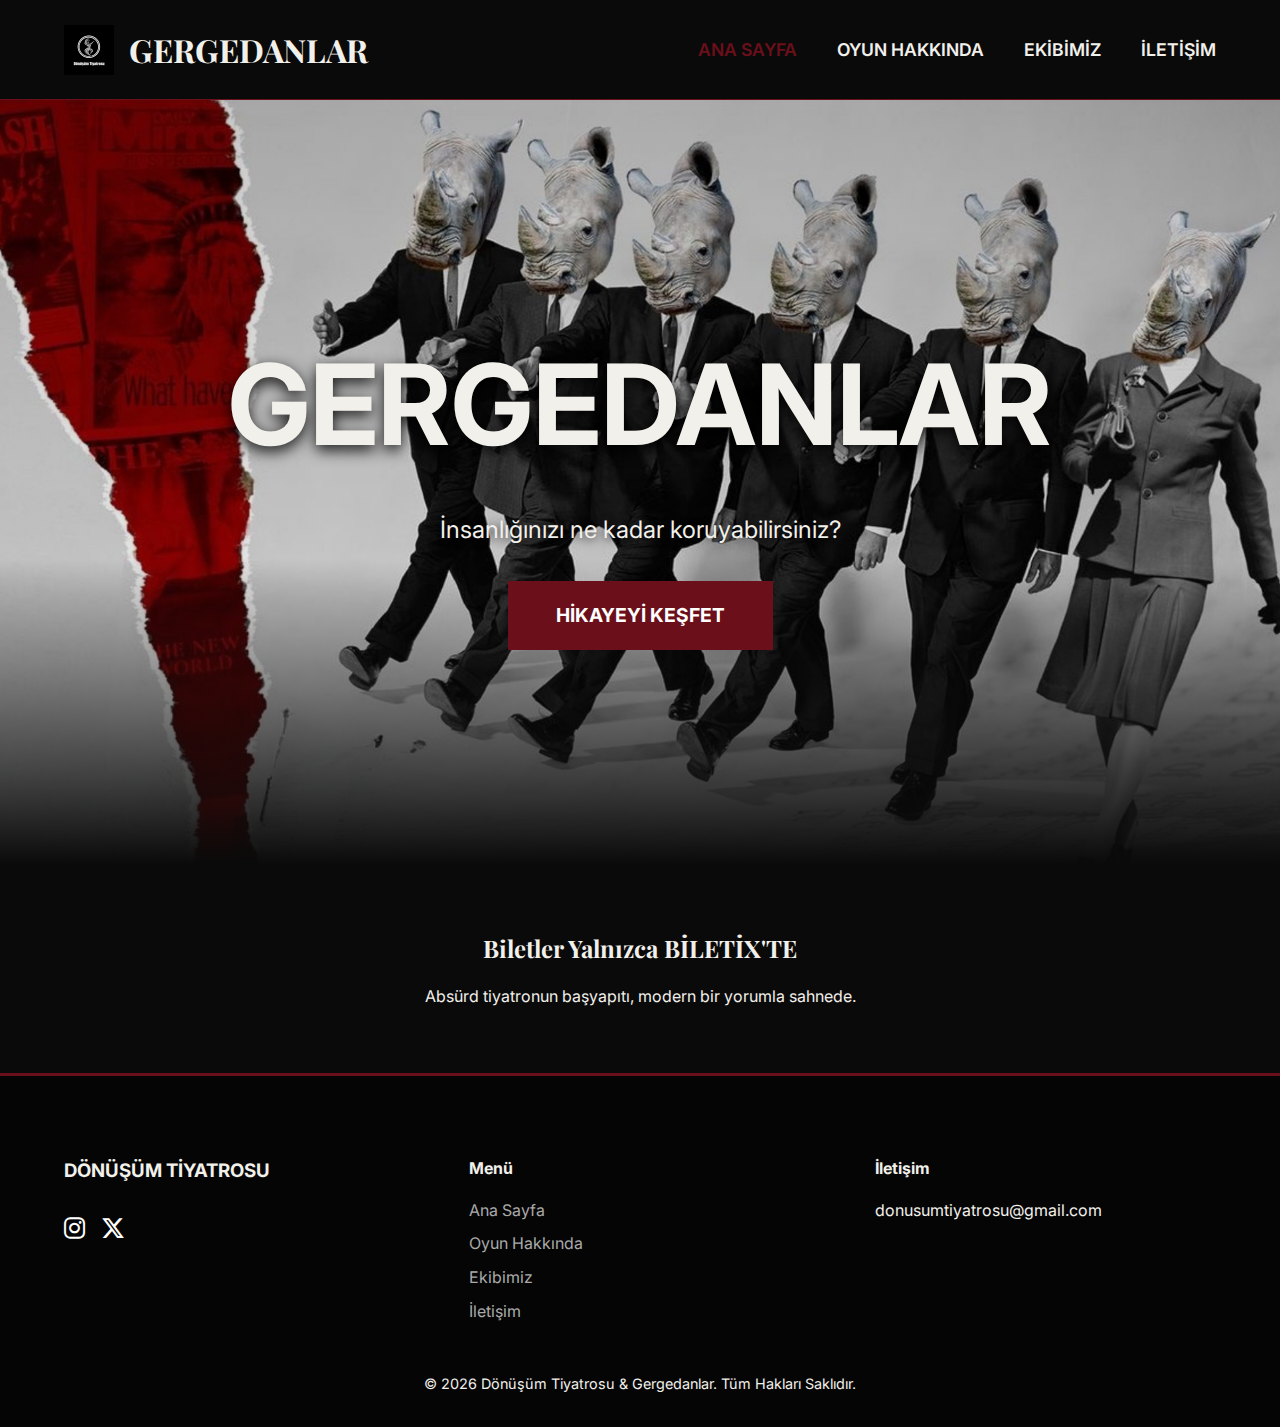
<file: index.html>
<!DOCTYPE html>
<html lang="tr">
<head>
    <meta charset="UTF-8">
    <meta name="viewport" content="width=device-width, initial-scale=1.0">
    <title>Gergedanlar - Ana Sayfa</title>
    <link rel="icon" type="image/jpeg" href="logo.jpeg">
    <link rel="stylesheet" href="style.css">
    <link rel="stylesheet" href="https://cdnjs.cloudflare.com/ajax/libs/font-awesome/6.5.1/css/all.min.css">
    <link href="https://fonts.googleapis.com/css2?family=Inter:wght@400;600&family=Playfair+Display:wght@700&display=swap" rel="stylesheet">
</head>
<body>

    <header>
        <a href="index.html" class="logo"><img src="logo.jpeg" alt="Logo"> <span>GERGEDANLAR</span></a>
        <nav>
            <ul>
                <li><a href="index.html" class="active">Ana Sayfa</a></li>
                <li><a href="about.html">Oyun Hakkında</a></li>
                <li><a href="team.html">Ekibimiz</a></li>
                <li><a href="contact.html">İletişim</a></li>
            </ul>
        </nav>
    </header>

    <!-- index-hero sınıfı eklendi (Resmi getiren bu) -->
    <section class="hero index-hero">
        <h1>GERGEDANLAR</h1>
        <p>İnsanlığınızı ne kadar koruyabilirsiniz?</p>
        <!-- Buton Linki about.html olarak düzeltildi -->
        <a href="about.html" class="btn">HİKAYEYİ KEŞFET</a>
    </section>

    <div class="container">
        <h2 style="text-align: center; font-family: var(--font-heading);">Biletler Yalnızca BİLETİX'TE</h2>
        <p style="text-align: center; color: #aaa; margin-top: 1rem;">Absürd tiyatronun başyapıtı, modern bir yorumla sahnede.</p>
    </div>

    <footer>
        <div class="footer-container">
            <div class="footer-col">
                <h3>DÖNÜŞÜM TİYATROSU</h3>
                <div class="social-links" style="display: flex; gap: 1rem; margin-top: 1rem;">
                    <a href="https://www.instagram.com/donusumtiyatrosu/" target="_blank" style="font-size: 1.5rem; color: white;"><i class="fa-brands fa-instagram"></i></a>
                    <a href="https://x.com/tiyatrodonusum" target="_blank" style="font-size: 1.5rem; color: white;"><i class="fa-brands fa-x-twitter"></i></a>
                </div>
            </div>
            <div class="footer-col">
                <h4 style="color: var(--accent-color); margin-bottom: 1rem;">Menü</h4>
                <ul style="display: flex; flex-direction: column; gap: 0.5rem;">
                    <li><a href="index.html" style="color: #aaa;">Ana Sayfa</a></li>
                    <li><a href="about.html" style="color: #aaa;">Oyun Hakkında</a></li>
                    <li><a href="team.html" style="color: #aaa;">Ekibimiz</a></li>
                    <li><a href="contact.html" style="color: #aaa;">İletişim</a></li>
                </ul>
            </div>
            <div class="footer-col">
                <h4 style="color: var(--accent-color); margin-bottom: 1rem;">İletişim</h4>
                <p style="color: #aaa;">donusumtiyatrosu@gmail.com</p>
            </div>
        </div>
        <div class="footer-bottom">
            <p>&copy; 2026 Dönüşüm Tiyatrosu & Gergedanlar. Tüm Hakları Saklıdır.</p>
        </div>
    </footer>

</body>
</html>
</file>
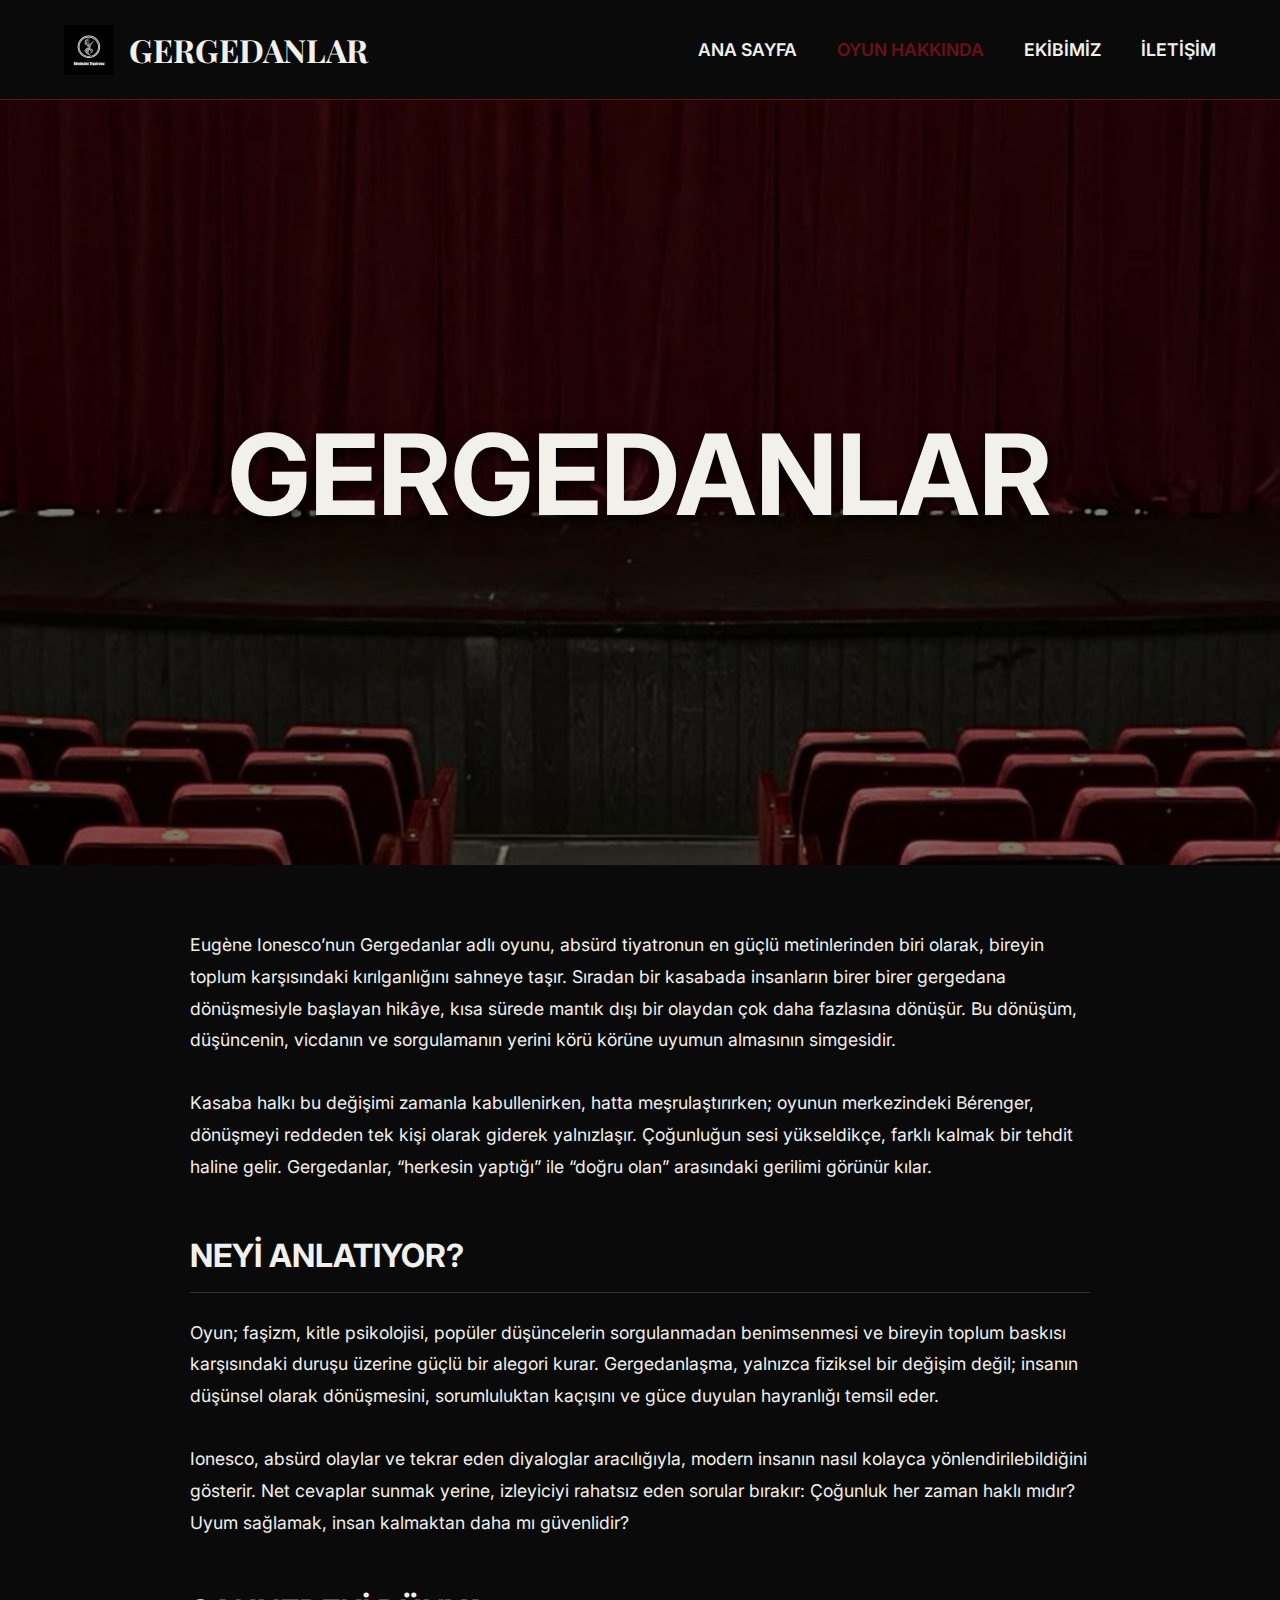
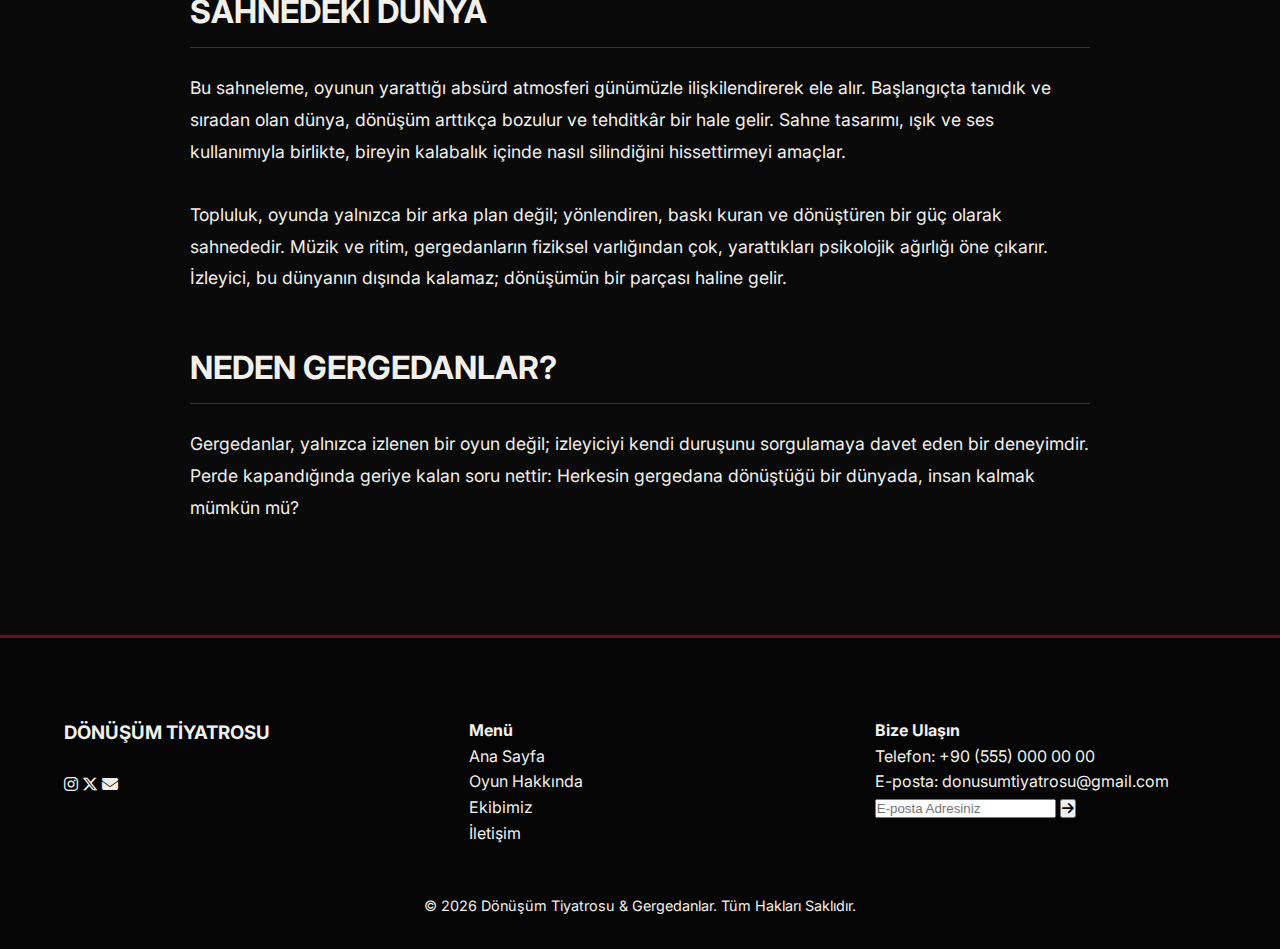
<file: about.html>
<!DOCTYPE html>
<html lang="tr">
<head>
    <meta charset="UTF-8">
    <meta name="viewport" content="width=device-width, initial-scale=1.0">
    <title>Oyun Hakkında - Gergedanlar</title>
    <!-- Favicon -->
    <link rel="icon" type="image/jpeg" href="logo.jpeg">

    <link rel="stylesheet" href="style.css">
    <link rel="stylesheet" href="https://cdnjs.cloudflare.com/ajax/libs/font-awesome/6.5.1/css/all.min.css">
    <link href="https://fonts.googleapis.com/css2?family=Inter:wght@300;400;600&family=Playfair+Display:ital,wght@0,400;0,700;1,400&display=swap" rel="stylesheet">
</head>
<body>

    <header>
        <a href="index.html" class="logo">
            <img src="logo.jpeg" alt="Gergedanlar Logo">
            <span>GERGEDANLAR</span>
        </a>
        <nav>
            <ul>
                <li><a href="index.html">Ana Sayfa</a></li>
                <li><a href="about.html" class="active">Oyun Hakkında</a></li>
                <li><a href="team.html">Ekibimiz</a></li>
                <li><a href="contact.html">İletişim</a></li>
            </ul>
        </nav>
    </header>

    <!-- SAHNE FOTOĞRAFLI KAPAK -->
    <section class="hero about-hero">
        <h1>GERGEDANLAR</h1>
    </section>

    <div class="container">
        <!-- İÇERİK -->
        <div class="content" style="max-width: 900px; margin: 0 auto;">
            
            <p style="margin-bottom: 3rem; font-size: 1.1rem; line-height: 1.8;">
                Eugène Ionesco’nun Gergedanlar adlı oyunu, absürd tiyatronun en güçlü metinlerinden biri olarak, bireyin toplum karşısındaki kırılganlığını sahneye taşır. Sıradan bir kasabada insanların birer birer gergedana dönüşmesiyle başlayan hikâye, kısa sürede mantık dışı bir olaydan çok daha fazlasına dönüşür. Bu dönüşüm, düşüncenin, vicdanın ve sorgulamanın yerini körü körüne uyumun almasının simgesidir.
                <br><br>
                Kasaba halkı bu değişimi zamanla kabullenirken, hatta meşrulaştırırken; oyunun merkezindeki Bérenger, dönüşmeyi reddeden tek kişi olarak giderek yalnızlaşır. Çoğunluğun sesi yükseldikçe, farklı kalmak bir tehdit haline gelir. Gergedanlar, “herkesin yaptığı” ile “doğru olan” arasındaki gerilimi görünür kılar.
            </p>

            <h3 style="text-transform: uppercase; font-size: 2rem; margin-bottom: 1.5rem; color: var(--text-color); border-bottom: 1px solid #333; padding-bottom: 10px;">
                NEYİ ANLATIYOR?
            </h3>
            <p style="margin-bottom: 3rem; font-size: 1.1rem; line-height: 1.8;">
                Oyun; faşizm, kitle psikolojisi, popüler düşüncelerin sorgulanmadan benimsenmesi ve bireyin toplum baskısı karşısındaki duruşu üzerine güçlü bir alegori kurar. Gergedanlaşma, yalnızca fiziksel bir değişim değil; insanın düşünsel olarak dönüşmesini, sorumluluktan kaçışını ve güce duyulan hayranlığı temsil eder.
                <br><br>
                Ionesco, absürd olaylar ve tekrar eden diyaloglar aracılığıyla, modern insanın nasıl kolayca yönlendirilebildiğini gösterir. Net cevaplar sunmak yerine, izleyiciyi rahatsız eden sorular bırakır: Çoğunluk her zaman haklı mıdır? Uyum sağlamak, insan kalmaktan daha mı güvenlidir?
            </p>

            <h3 style="text-transform: uppercase; font-size: 2rem; margin-bottom: 1.5rem; color: var(--text-color); border-bottom: 1px solid #333; padding-bottom: 10px;">
                SAHNEDEKİ DÜNYA
            </h3>
            <p style="margin-bottom: 3rem; font-size: 1.1rem; line-height: 1.8;">
                Bu sahneleme, oyunun yarattığı absürd atmosferi günümüzle ilişkilendirerek ele alır. Başlangıçta tanıdık ve sıradan olan dünya, dönüşüm arttıkça bozulur ve tehditkâr bir hale gelir. Sahne tasarımı, ışık ve ses kullanımıyla birlikte, bireyin kalabalık içinde nasıl silindiğini hissettirmeyi amaçlar.
                <br><br>
                Topluluk, oyunda yalnızca bir arka plan değil; yönlendiren, baskı kuran ve dönüştüren bir güç olarak sahnededir. Müzik ve ritim, gergedanların fiziksel varlığından çok, yarattıkları psikolojik ağırlığı öne çıkarır. İzleyici, bu dünyanın dışında kalamaz; dönüşümün bir parçası haline gelir.
            </p>

            <h3 style="text-transform: uppercase; font-size: 2rem; margin-bottom: 1.5rem; color: var(--text-color); border-bottom: 1px solid #333; padding-bottom: 10px;">
                NEDEN GERGEDANLAR?
            </h3>
            <p style="margin-bottom: 3rem; font-size: 1.1rem; line-height: 1.8;">
                Gergedanlar, yalnızca izlenen bir oyun değil; izleyiciyi kendi duruşunu sorgulamaya davet eden bir deneyimdir. Perde kapandığında geriye kalan soru nettir: Herkesin gergedana dönüştüğü bir dünyada, insan kalmak mümkün mü?
            </p>

        </div>
    </div>

    <footer>
        <div class="footer-container">
            <div class="footer-col footer-brand">
                <h3>DÖNÜŞÜM TİYATROSU</h3>
                <div class="social-links">
                    <a href="https://www.instagram.com/donusumtiyatrosu/" target="_blank"><i class="fa-brands fa-instagram"></i></a>
                    <a href="https://x.com/tiyatrodonusum" target="_blank"><i class="fa-brands fa-x-twitter"></i></a>
                    <a href="mailto:donusumtiyatrosu@gmail.com"><i class="fa-solid fa-envelope"></i></a>
                </div>
            </div>
            <div class="footer-col footer-menu">
                <h4>Menü</h4>
                <ul>
                    <li><a href="index.html">Ana Sayfa</a></li>
                    <li><a href="about.html">Oyun Hakkında</a></li>
                    <li><a href="team.html">Ekibimiz</a></li>
                    <li><a href="contact.html">İletişim</a></li>
                </ul>
            </div>
            <div class="footer-col footer-contact">
                <h4>Bize Ulaşın</h4>
                <div class="contact-details">
                    <p>Telefon: +90 (555) 000 00 00</p>
                    <p>E-posta: donusumtiyatrosu@gmail.com</p>
                </div>
                <form class="newsletter-form" action="#">
                    <input type="email" placeholder="E-posta Adresiniz" required>
                    <button type="submit"><i class="fa-solid fa-arrow-right"></i></button>
                </form>
            </div>
        </div>
        <div class="footer-bottom">
            <p>&copy; 2026 Dönüşüm Tiyatrosu & Gergedanlar. Tüm Hakları Saklıdır.</p>
        </div>
    </footer>

</body>
</html>
</file>
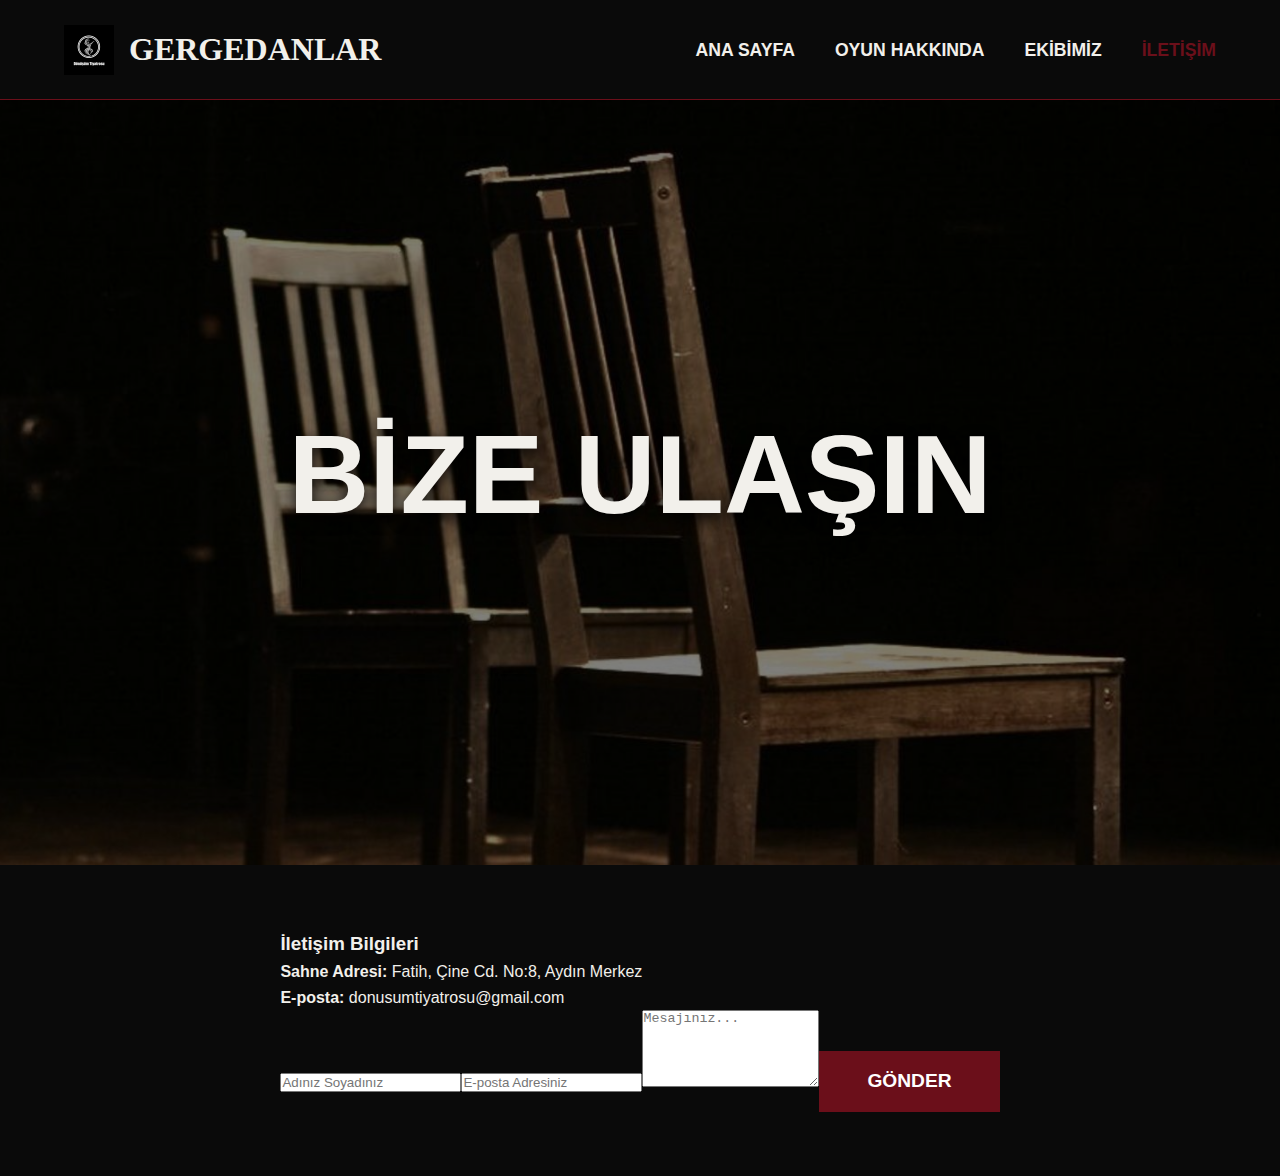
<file: contact.html>
<!DOCTYPE html>
<html lang="tr">
<head>
    <meta charset="UTF-8">
    <title>İletişim - Gergedanlar</title>
    <link rel="icon" type="image/jpeg" href="logo.jpeg">
    <link rel="stylesheet" href="style.css">
    <link rel="stylesheet" href="https://cdnjs.cloudflare.com/ajax/libs/font-awesome/6.5.1/css/all.min.css">
</head>
<body>
    <header>
        <a href="index.html" class="logo"><img src="logo.jpeg"><span>GERGEDANLAR</span></a>
        <nav>
            <ul>
                <li><a href="index.html">Ana Sayfa</a></li>
                <li><a href="about.html">Oyun Hakkında</a></li>
                <li><a href="team.html">Ekibimiz</a></li>
                <li><a href="contact.html" class="active">İletişim</a></li>
            </ul>
        </nav>
    </header>
    <section class="hero contact-hero"><h1>BİZE ULAŞIN</h1></section>
    <div class="container">
        <div class="contact-wrapper">
            <div class="contact-info">
                <h3>İletişim Bilgileri</h3>
                <p><strong>Sahne Adresi:</strong> Fatih, Çine Cd. No:8, Aydın Merkez</p>
                <p><strong>E-posta:</strong> donusumtiyatrosu@gmail.com</p>
            </div>
            <div class="contact-form-container">
                <form action="#"><input type="text" placeholder="Adınız Soyadınız" required><input type="email" placeholder="E-posta Adresiniz" required><textarea rows="5" placeholder="Mesajınız..."></textarea><button type="submit" class="btn">Gönder</button></form>
            </div>
        </div>
    </div>
</body>
</html>
</file>
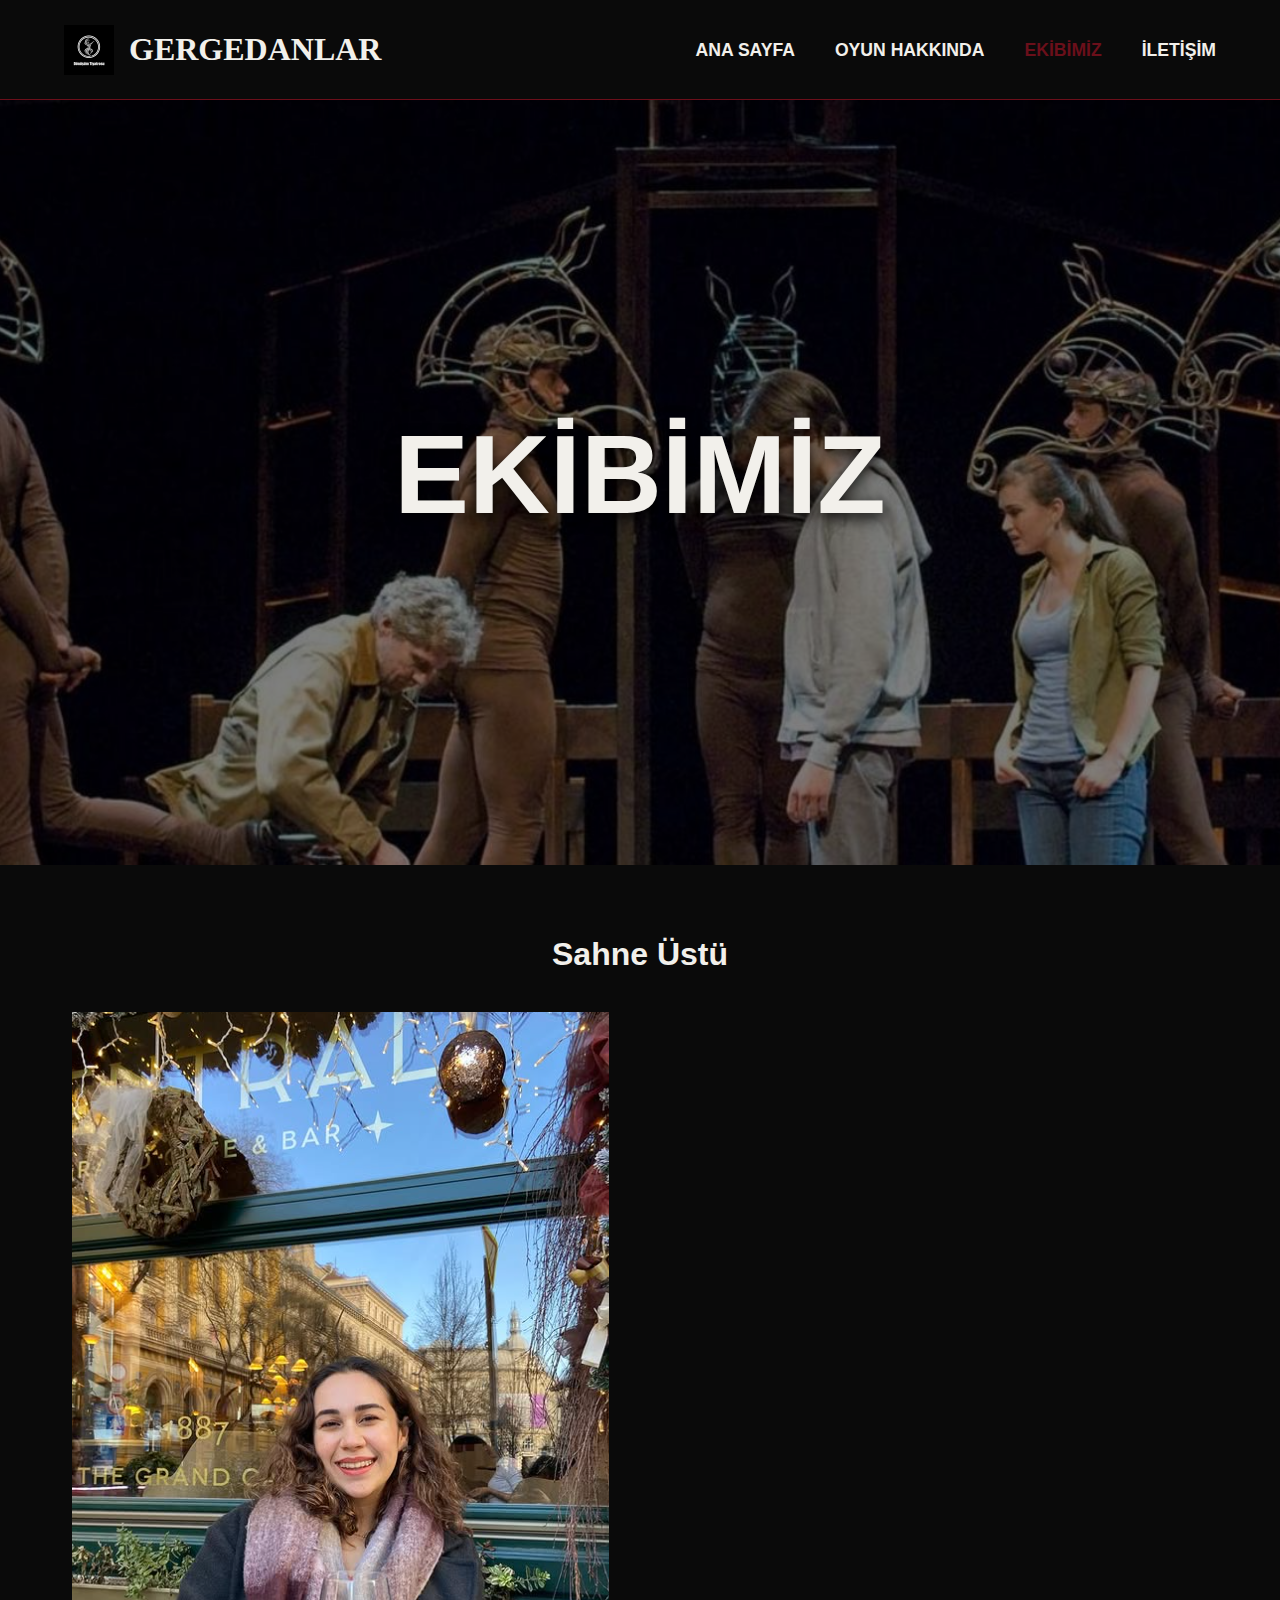
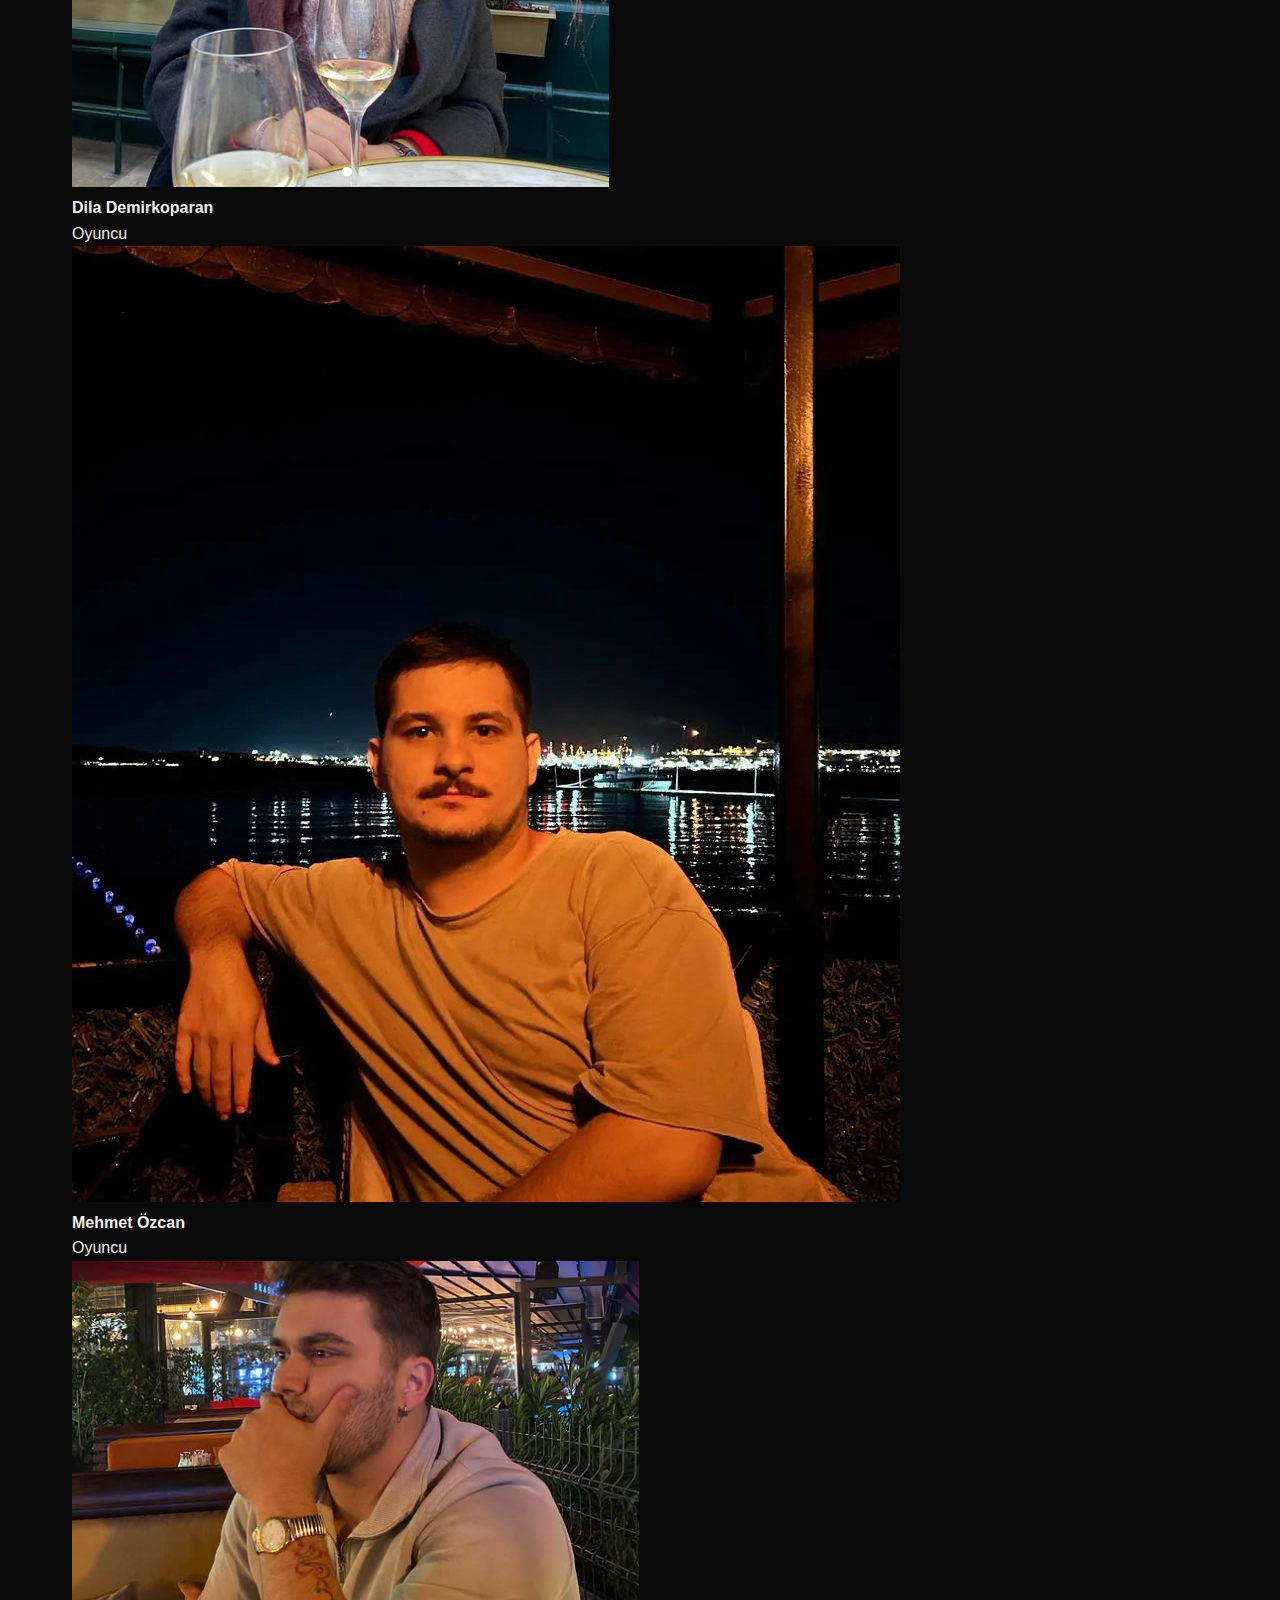
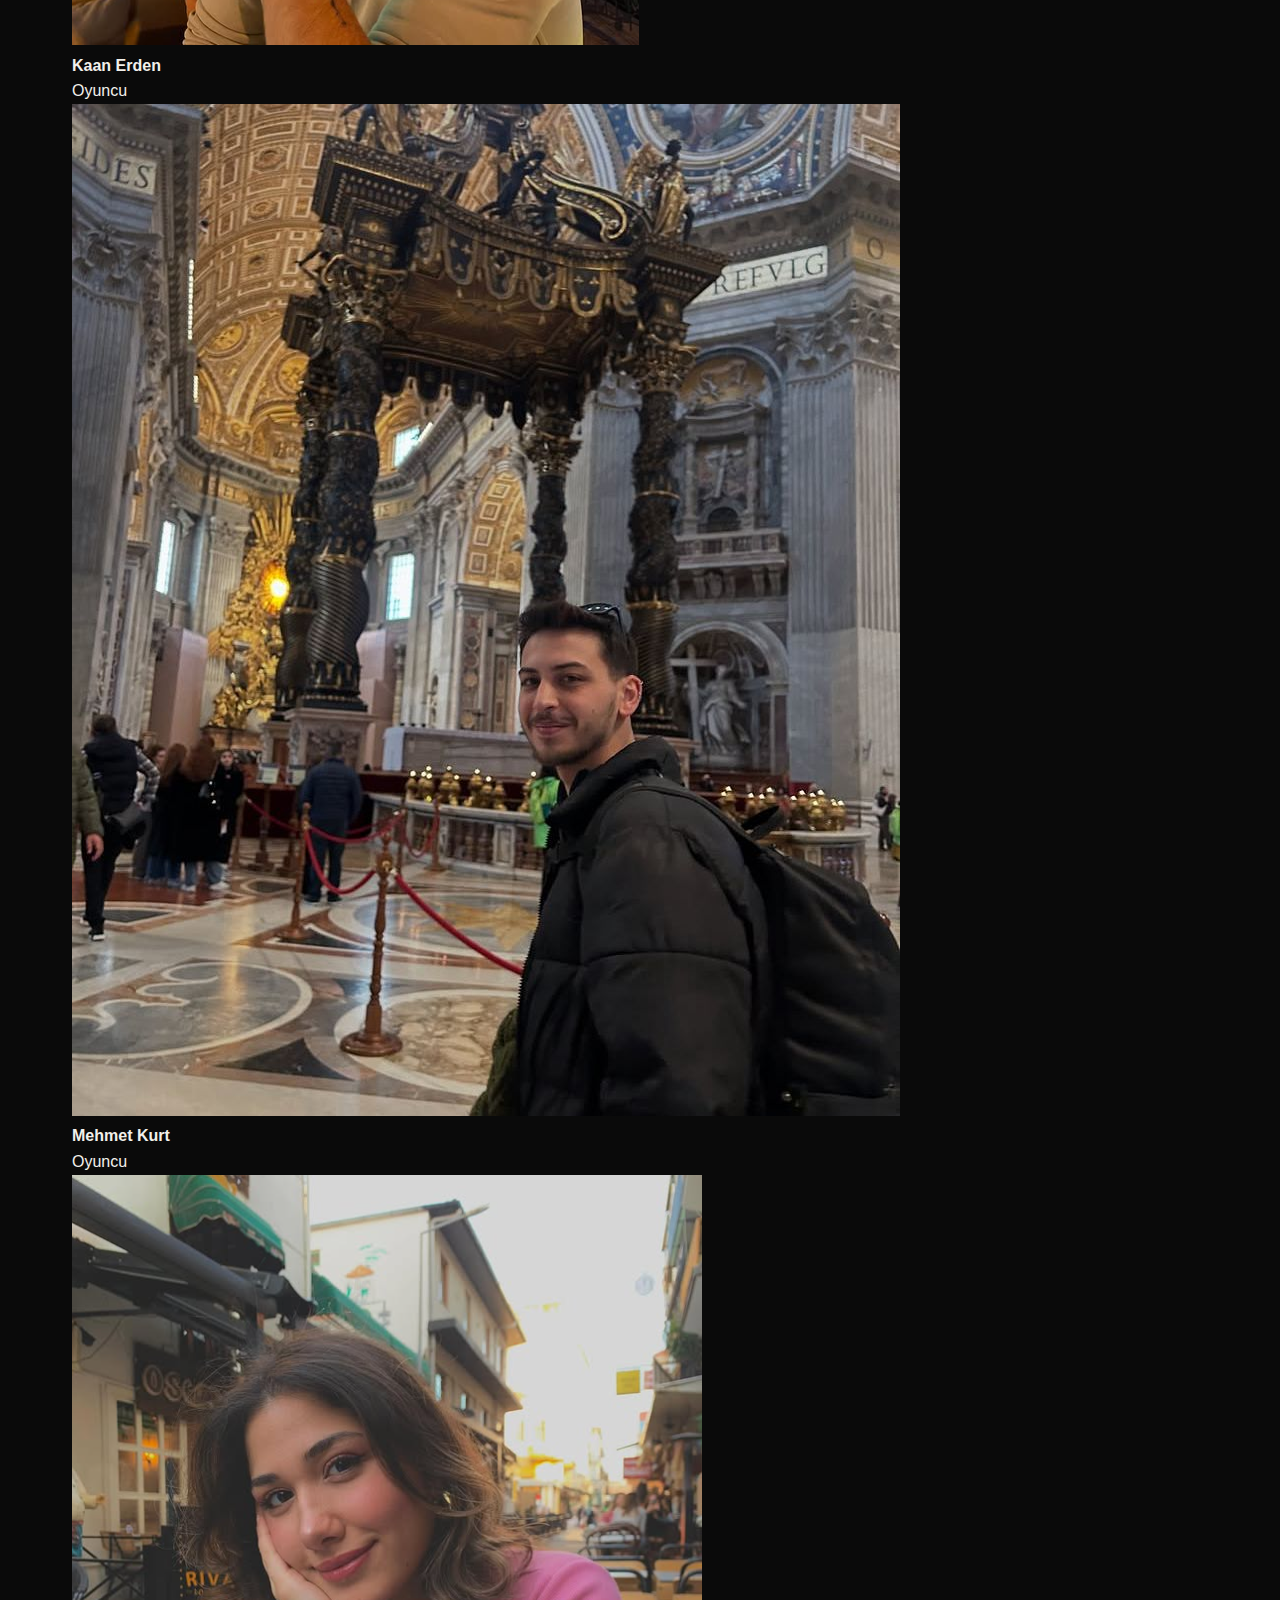
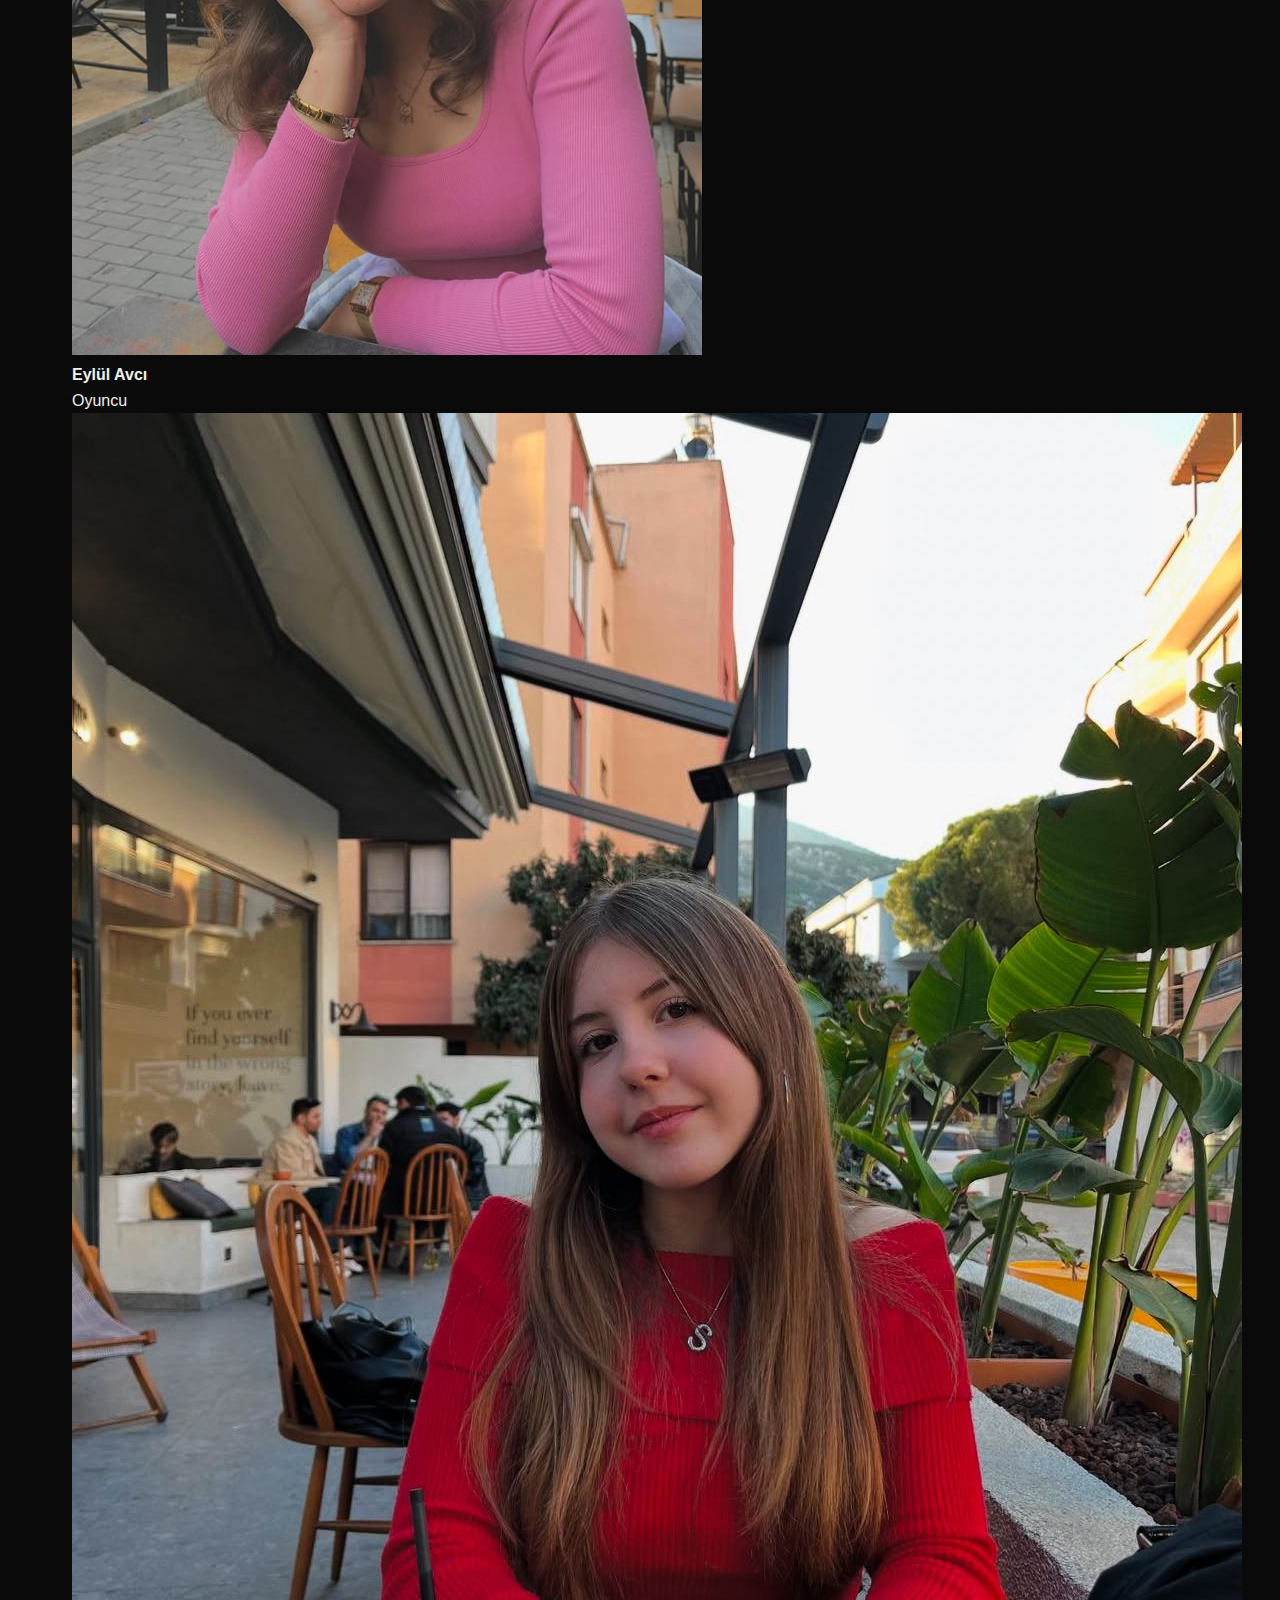
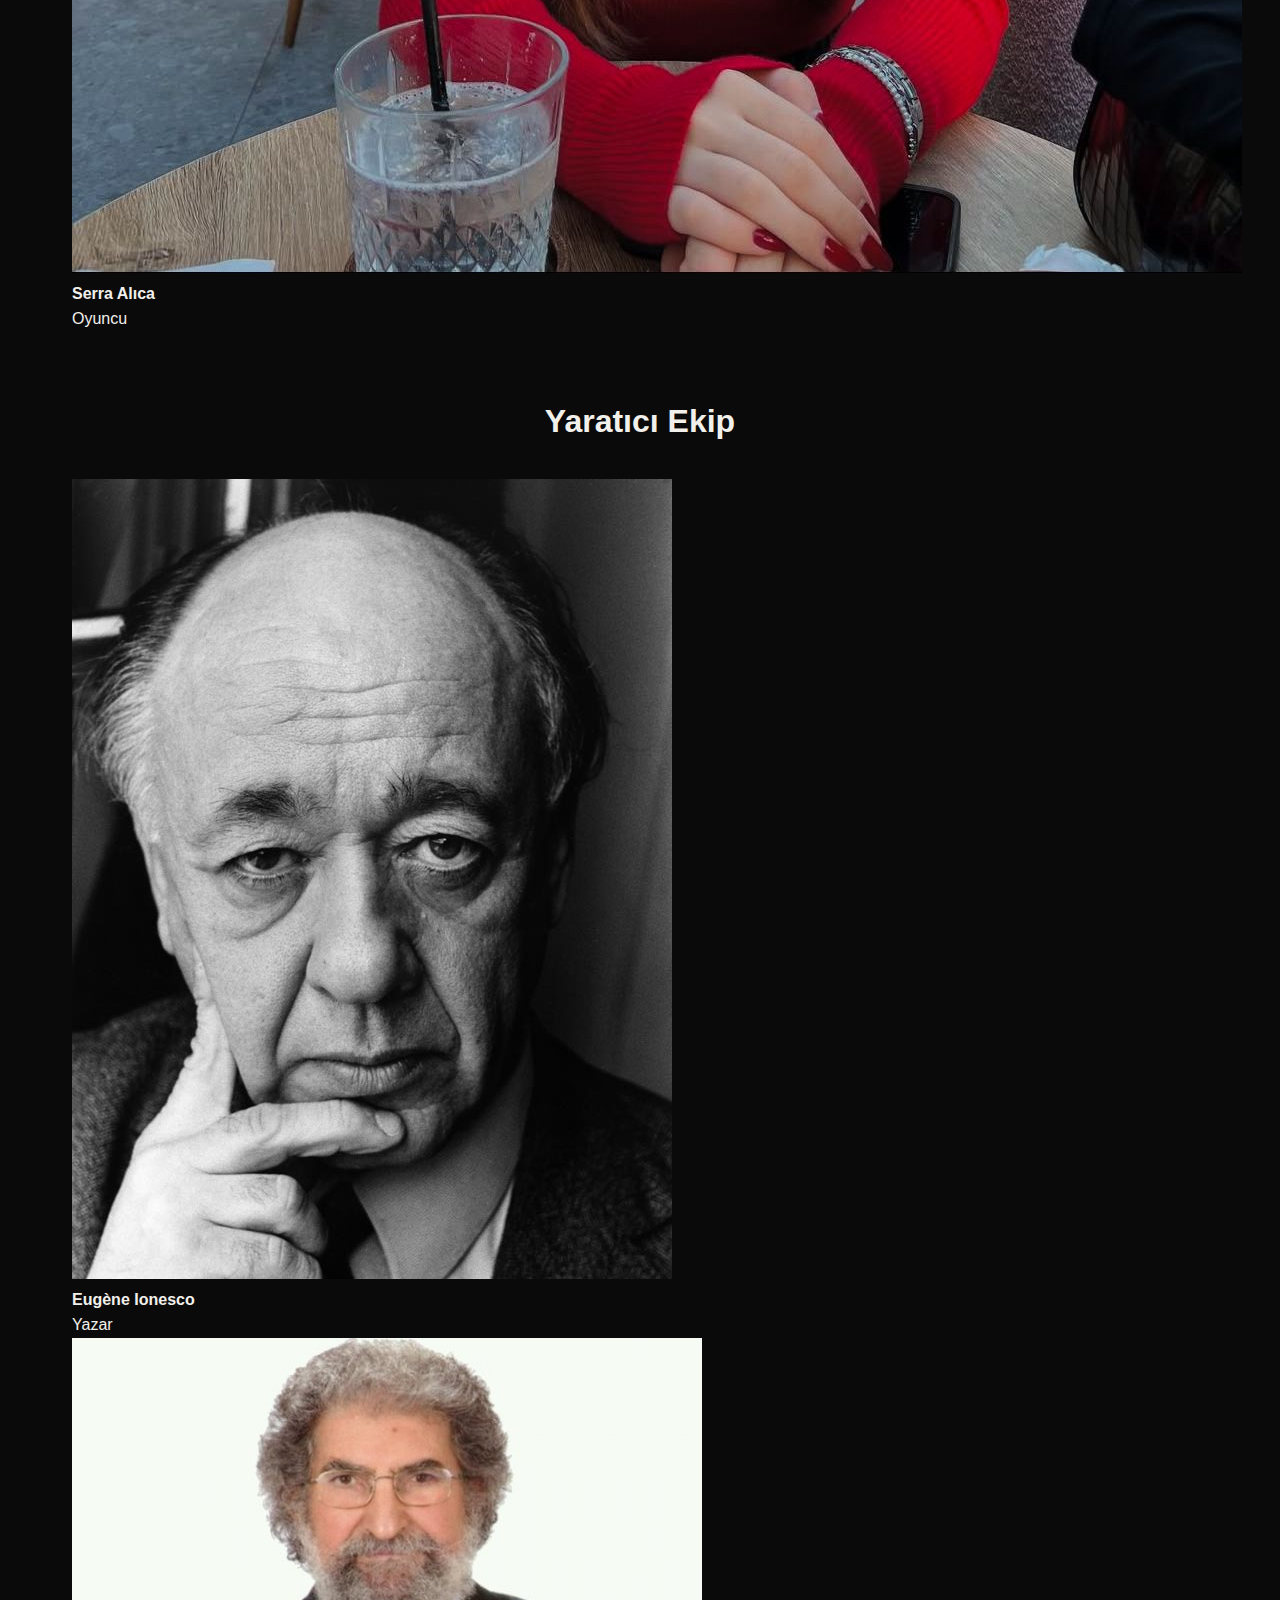
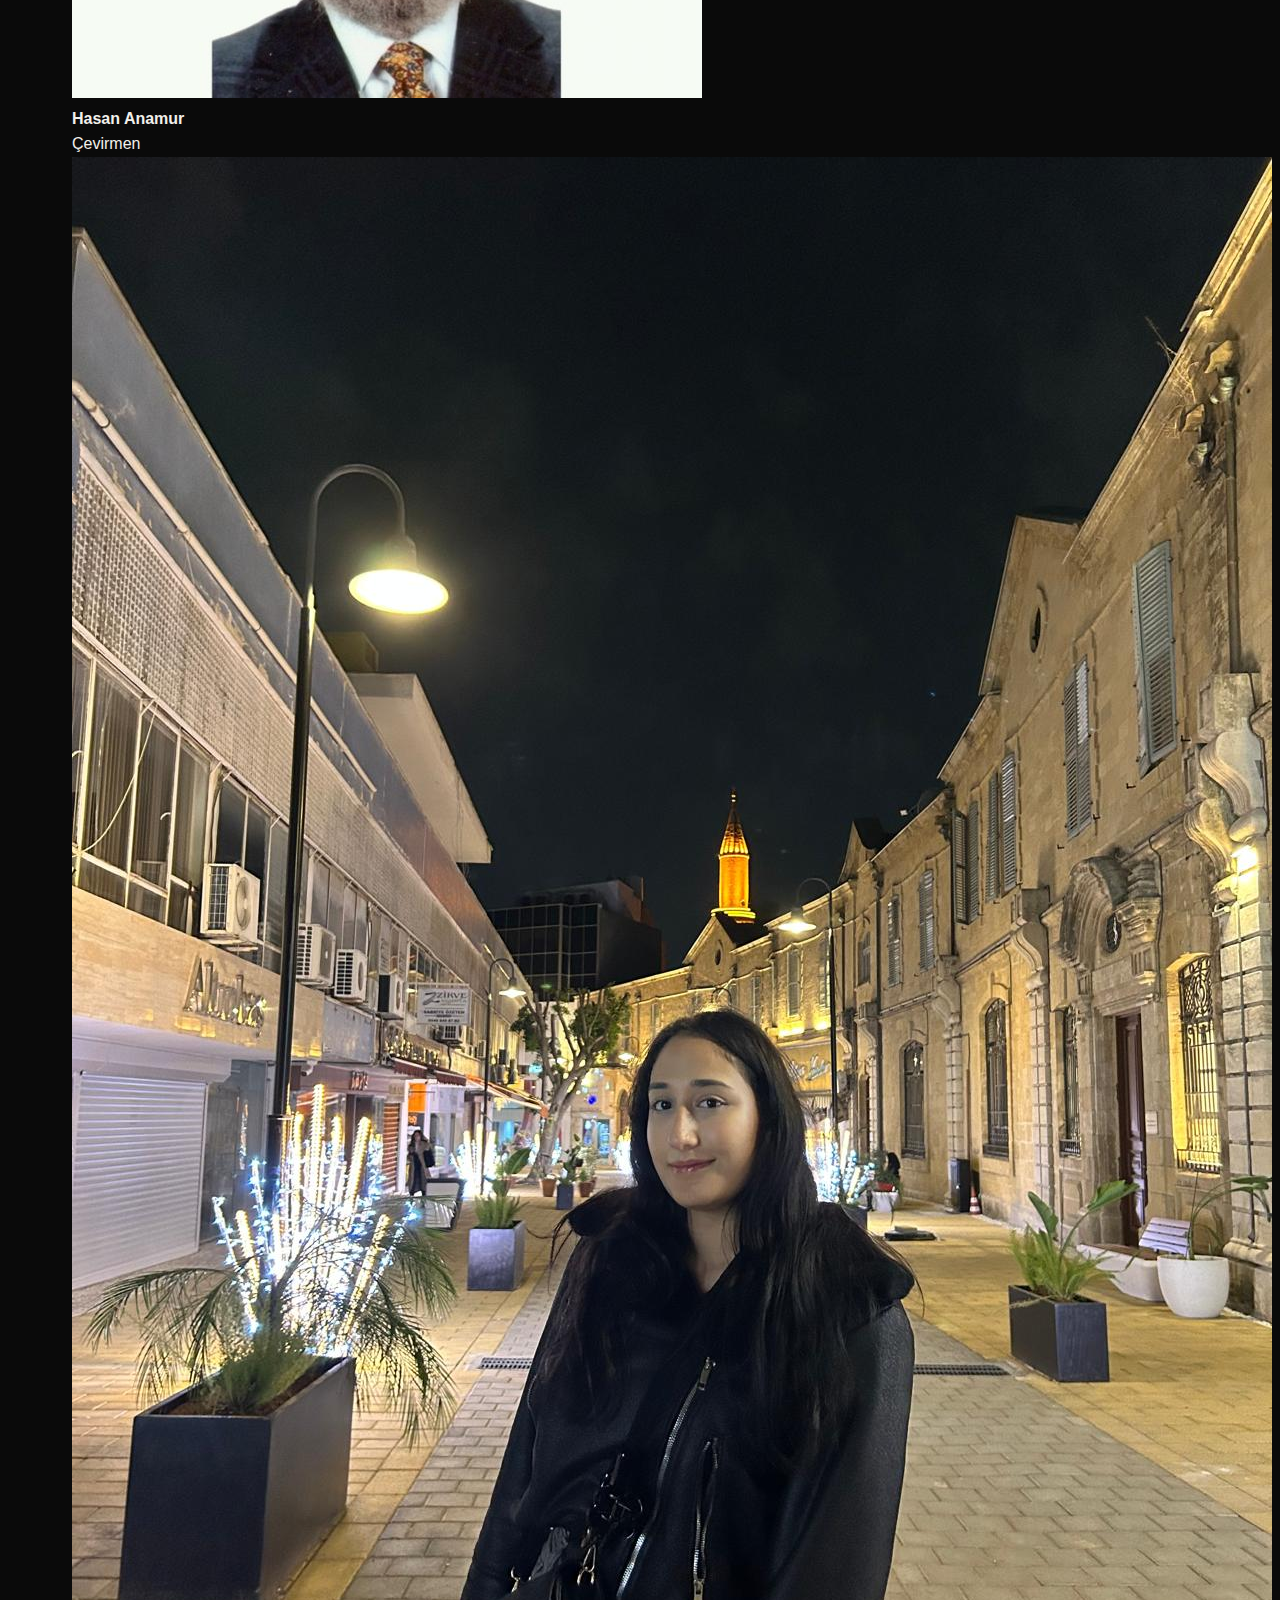
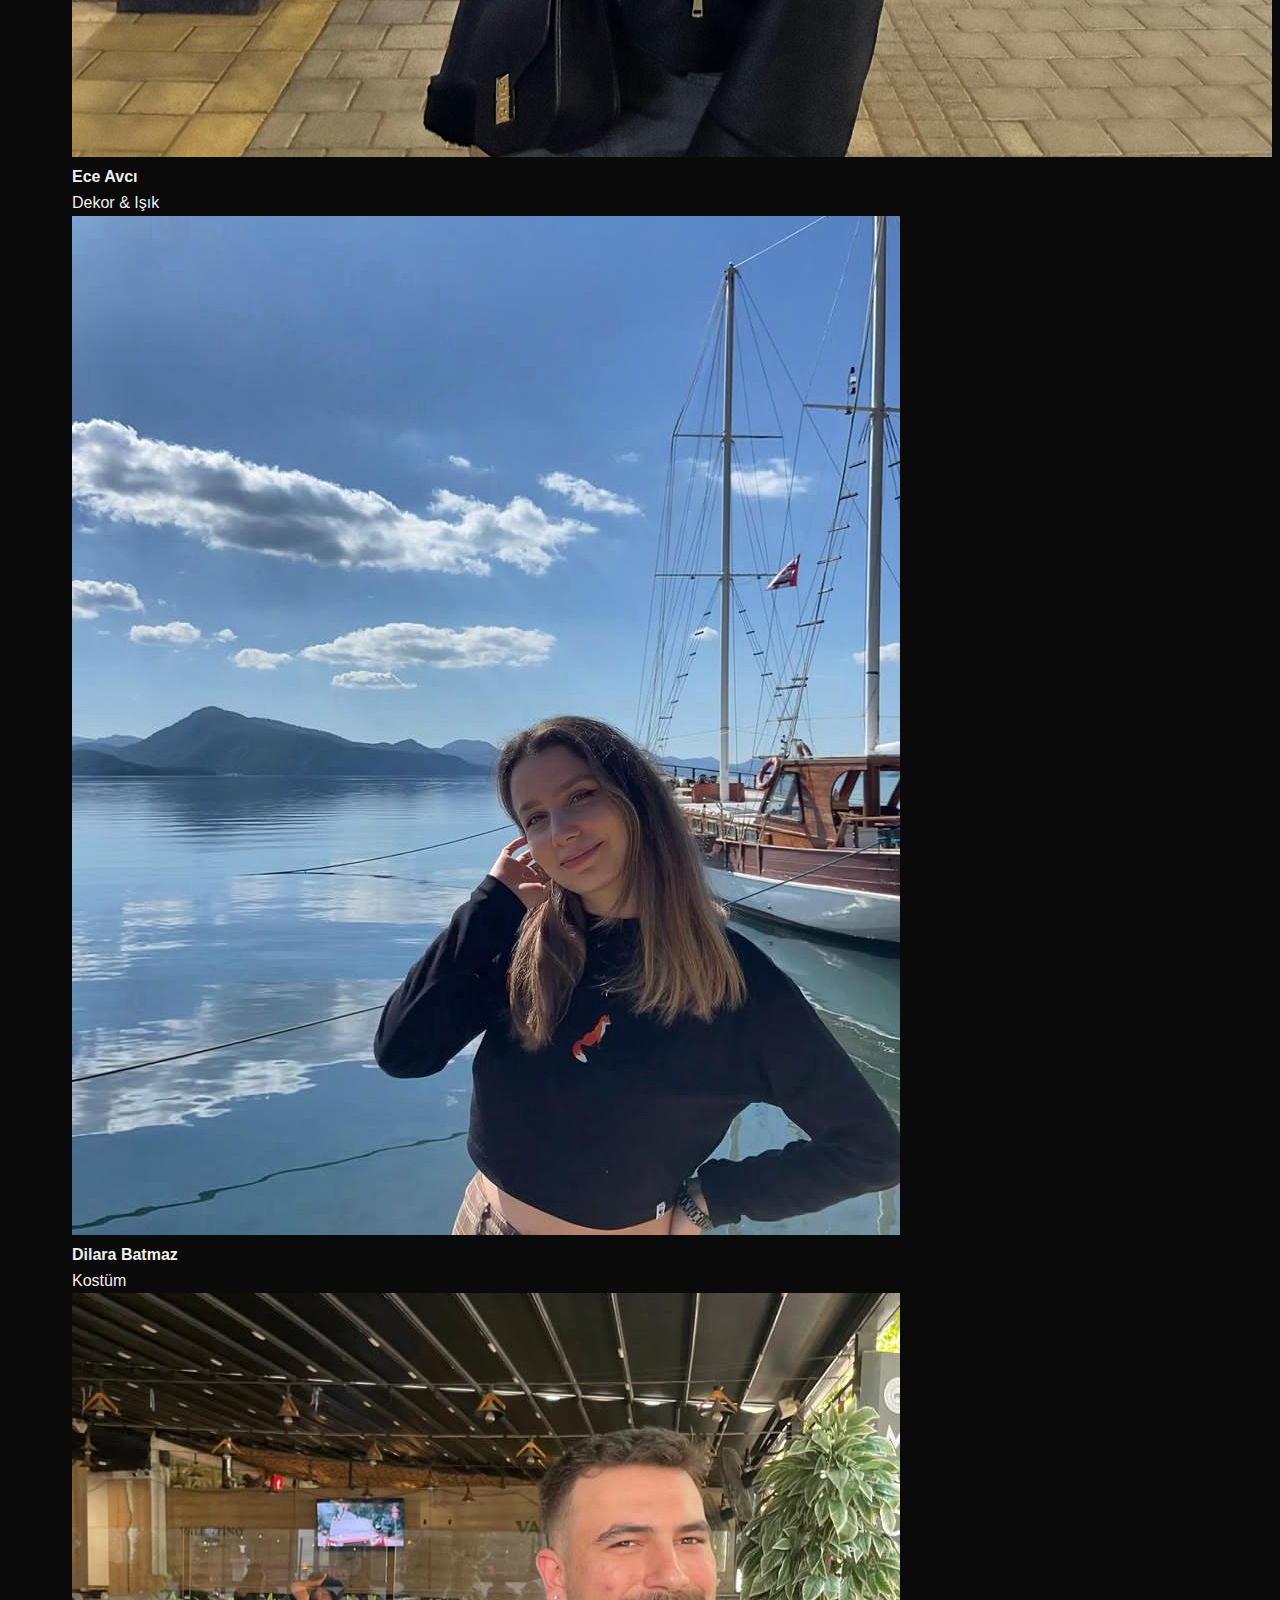
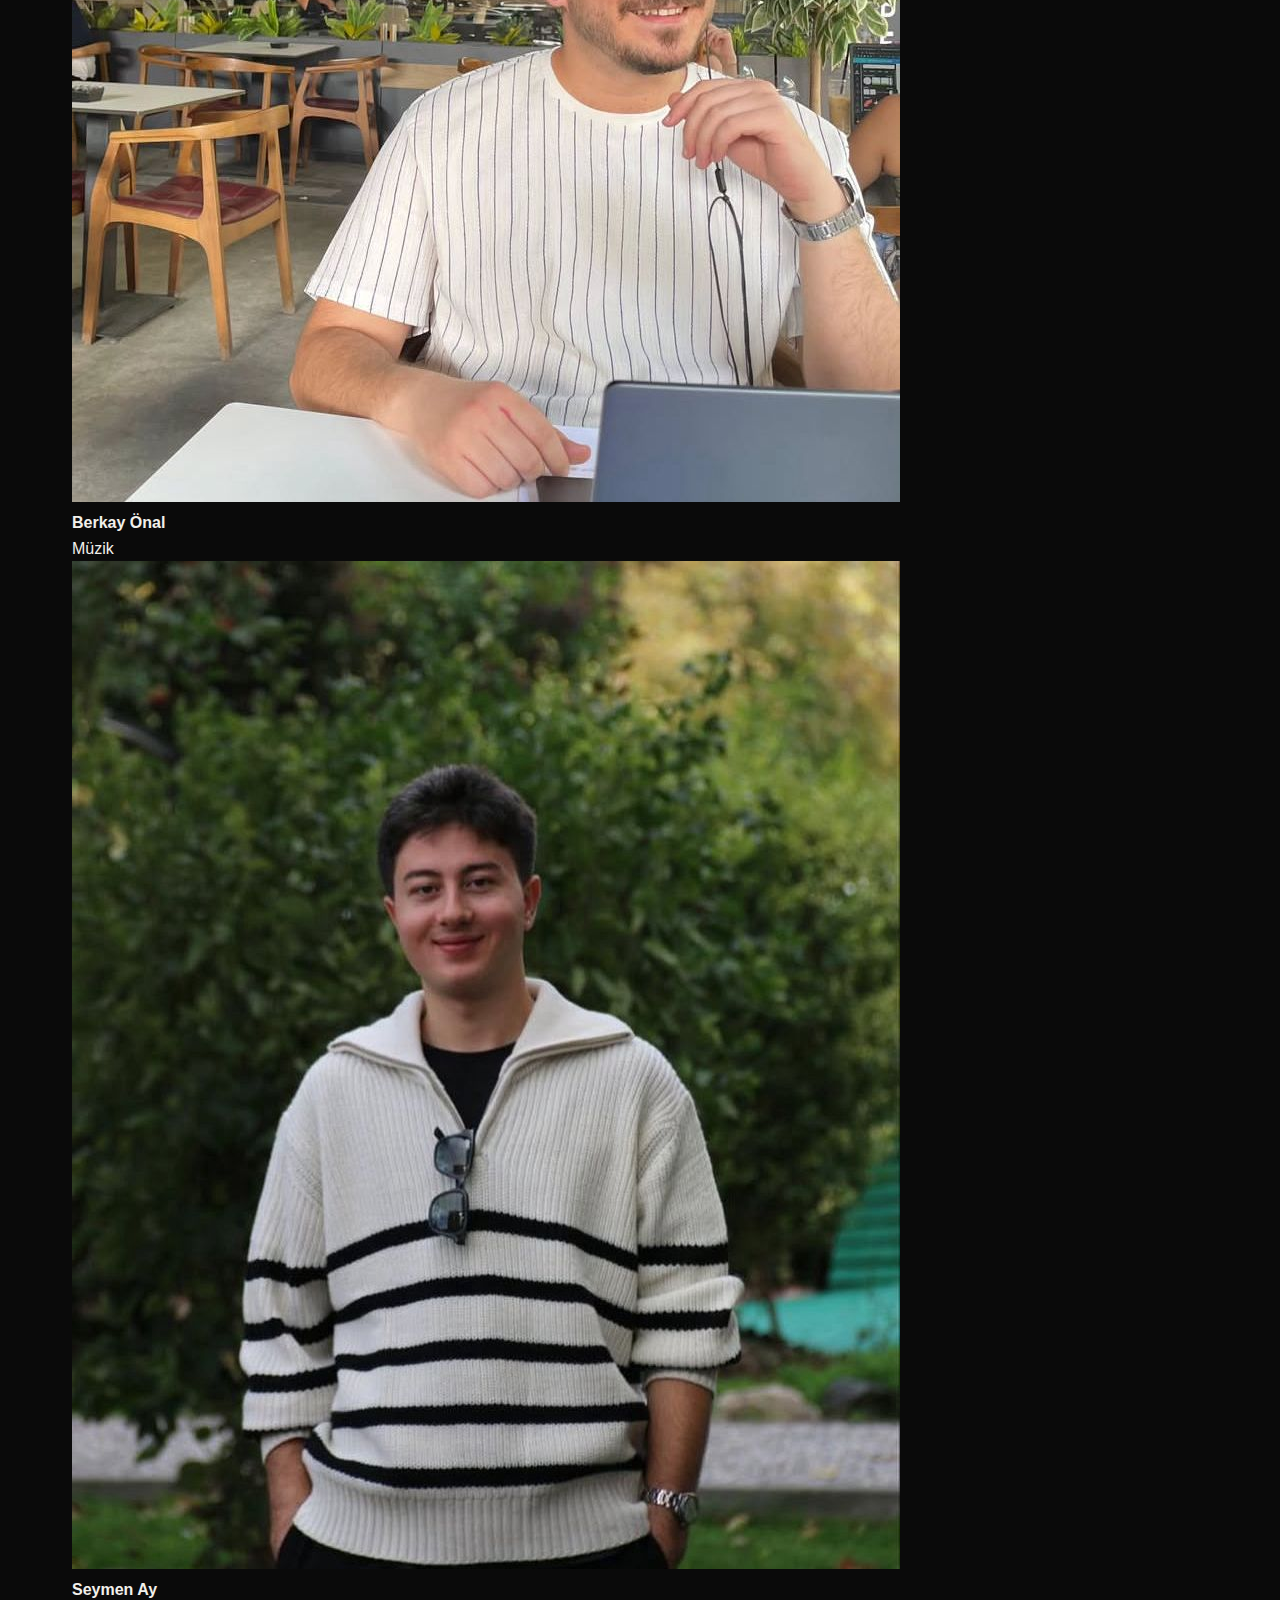
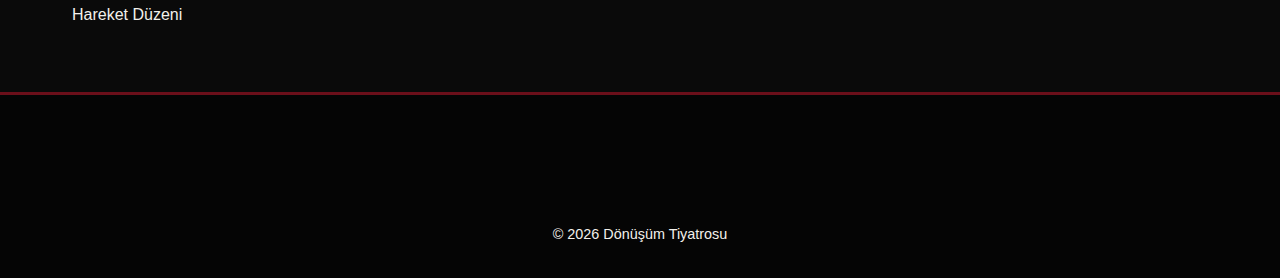
<file: team.html>
<!DOCTYPE html>
<html lang="tr">
<head>
    <meta charset="UTF-8">
    <title>Ekibimiz - Gergedanlar</title>
    <link rel="icon" type="image/jpeg" href="logo.jpeg">
    <link rel="stylesheet" href="style.css">
    <link rel="stylesheet" href="https://cdnjs.cloudflare.com/ajax/libs/font-awesome/6.5.1/css/all.min.css">
</head>
<body>
    <header>
        <a href="index.html" class="logo"><img src="logo.jpeg"><span>GERGEDANLAR</span></a>
        <nav>
            <ul>
                <li><a href="index.html">Ana Sayfa</a></li>
                <li><a href="about.html">Oyun Hakkında</a></li>
                <li><a href="team.html" class="active">Ekibimiz</a></li>
                <li><a href="contact.html">İletişim</a></li>
            </ul>
        </nav>
    </header>
    <section class="hero team-hero"><h1>EKİBİMİZ</h1></section>
    <div class="container">
        <h3 style="text-align:center; margin-bottom:2rem; font-size:2rem;">Sahne Üstü</h3>
        <div class="grid">
            <div class="card"><img src="image_2.png"><h4>Dila Demirkoparan</h4><p>Oyuncu</p></div>
            <div class="card"><img src="mehmetozcan.jpeg"><h4>Mehmet Özcan</h4><p>Oyuncu</p></div>
            <div class="card"><img src="image_1.png"><h4>Kaan Erden</h4><p>Oyuncu</p></div>
            <div class="card"><img src="mehmetkurt.jpeg"><h4>Mehmet Kurt</h4><p>Oyuncu</p></div>
            <div class="card"><img src="image_6.png"><h4>Eylül Avcı</h4><p>Oyuncu</p></div>
            <div class="card"><img src="serra.jpeg"><h4>Serra Alıca</h4><p>Oyuncu</p></div>
        </div>
        <h3 style="text-align:center; margin-top:4rem; margin-bottom:2rem; font-size:2rem;">Yaratıcı Ekip</h3>
        <div class="grid">
            <div class="card"><img src="eugene.jpeg"><h4>Eugène Ionesco</h4><p>Yazar</p></div>
            <div class="card"><img src="hasananamur.jpg"><h4>Hasan Anamur</h4><p>Çevirmen</p></div>
            <div class="card"><img src="ece.jpeg"><h4>Ece Avcı</h4><p>Dekor & Işık</p></div>
            <div class="card"><img src="dilara.jpeg"><h4>Dilara Batmaz</h4><p>Kostüm</p></div>
            <div class="card"><img src="berkay.jpeg"><h4>Berkay Önal</h4><p>Müzik</p></div>
            <div class="card"><img src="seymen.jpeg"><h4>Seymen Ay</h4><p>Hareket Düzeni</p></div>
        </div>
    </div>
    <footer><div class="footer-bottom"><p>&copy; 2026 Dönüşüm Tiyatrosu</p></div></footer>
</body>
</html>
</file>
<file: style.css>
/* Global Değişkenler */
:root {
    --bg-color: #0a0a0a;
    --card-bg: #141414;
    --text-color: #F2F0EB;
    --accent-color: #6B0F1A;
    --accent-hover: #8a1c2b;
    --font-heading: 'Playfair Display', serif; 
    --font-body: 'Inter', sans-serif;          
    --transition: all 0.3s ease;
}

* { margin: 0; padding: 0; box-sizing: border-box; }

body {
    background-color: var(--bg-color);
    color: var(--text-color);
    font-family: var(--font-body);
    line-height: 1.6;
    display: flex;
    flex-direction: column;
    min-height: 100vh;
}

a { text-decoration: none; color: var(--text-color); }
ul { list-style: none; }
h1, h2, h3, h4, h5, h6, p, span, li { color: var(--text-color) !important; }

/* Menü */
header {
    background-color: #0a0a0a;
    padding: 1.5rem 5%;
    position: sticky;
    top: 0;
    z-index: 1000;
    border-bottom: 1px solid var(--accent-color);
    display: flex;
    justify-content: space-between;
    align-items: center;
}
.logo { display: flex; align-items: center; gap: 15px; font-family: var(--font-heading); font-size: 2rem; font-weight: bold; }
.logo img { height: 50px; width: auto; }
nav ul { display: flex; gap: 2.5rem; }
nav a { font-weight: 600; text-transform: uppercase; font-size: 1.1rem; }
nav a:hover, nav a.active { color: var(--accent-color) !important; }

/* Hero Alanları */
.hero {
    height: 85vh;
    display: flex;
    flex-direction: column;
    justify-content: center;
    align-items: center;
    text-align: center;
    position: relative;
    padding: 0 2rem;
    background-repeat: no-repeat;
    background-size: cover;
    background-position: center;
}

/* ANA SAYFA RESMİ - TAM BURASI */
.index-hero {
    background: linear-gradient(to bottom, rgba(0,0,0,0.2) 0%, rgba(0,0,0,0.1) 60%, #0a0a0a 100%), 
                url('arkaplan.jpeg') !important; /* Resim adın: arkaplan.jpeg */
    background-size: cover !important;
    background-position: top center !important;
}

/* DİĞER SAYFA RESİMLERİ */
.about-hero { background-image: url('sahne.jpeg') !important; box-shadow: inset 0 0 0 1000px rgba(0,0,0,0.5); }
.team-hero { background-image: url('ekipfoto.jpeg') !important; box-shadow: inset 0 0 0 1000px rgba(0,0,0,0.5); }
.contact-hero { background-image: url('gergedan.jpeg') !important; box-shadow: inset 0 0 0 1000px rgba(0,0,0,0.5); }

.hero h1 { font-size: 7rem; text-transform: uppercase; text-shadow: 0 5px 15px rgba(0,0,0,0.9); z-index: 2; margin-bottom: 1rem; }
.hero p { font-size: 1.5rem; z-index: 2; text-shadow: 0 2px 10px rgba(0,0,0,0.8); margin-bottom: 2rem; }

/* BUTON AYARI */
.btn {
    padding: 1.2rem 3rem !important;
    background-color: var(--accent-color);
    color: white !important;
    font-size: 1.2rem;
    font-weight: bold;
    text-transform: uppercase;
    display: inline-block; /* Buton gibi davranması için şart */
    transition: 0.3s;
    z-index: 5;
    border: none;
    cursor: pointer;
}
.btn:hover { background-color: var(--accent-hover); transform: translateY(-2px); }

/* İçerik ve Footer */
.container { max-width: 1200px; margin: 4rem auto; padding: 0 2rem; flex: 1; }
footer { background-color: #050505; padding: 5rem 5% 2rem; border-top: 3px solid var(--accent-color); margin-top: auto; }
.footer-container { display: flex; justify-content: space-between; flex-wrap: wrap; gap: 4rem; max-width: 1400px; margin: 0 auto; }
.footer-col { flex: 1; min-width: 250px; }
.footer-col h3 { color: var(--accent-color); margin-bottom: 1.5rem; }
.footer-bottom { text-align: center; padding-top: 3rem; color: #666; font-size: 0.9rem; }

@media (max-width: 768px) { .hero h1 { font-size: 3.5rem; } nav { display: none; } }
</file>
